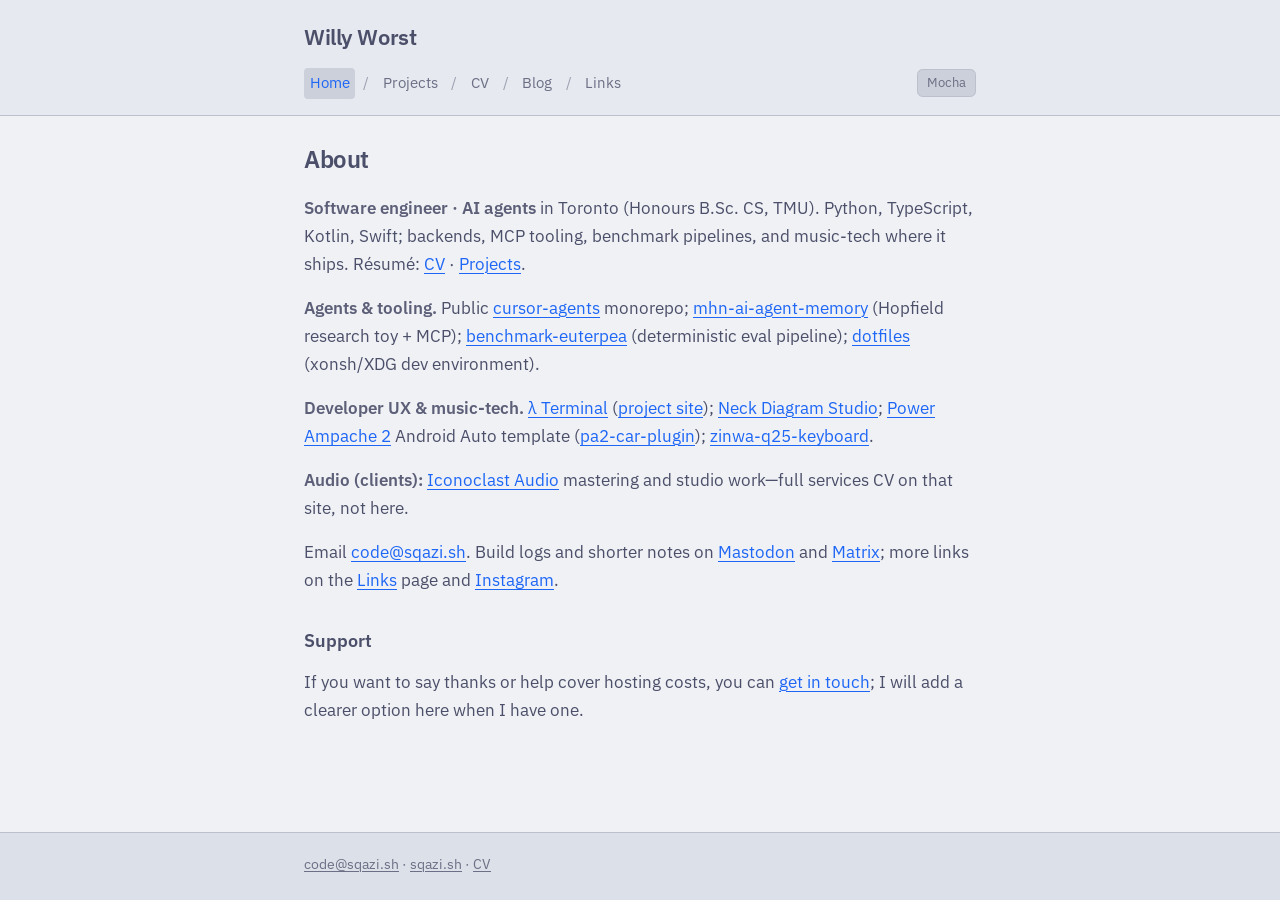
<file: index.html>
<!DOCTYPE html>
<html lang="en">
<head>
<meta charset="UTF-8">
<meta name="viewport" content="width=device-width, initial-scale=1.0">
<meta name="description" content="Willy Worst — software engineer and portfolio (sqazi.sh).">
<title>sqazi.sh</title>
<link rel="preconnect" href="https://fonts.googleapis.com">
<link rel="preconnect" href="https://fonts.gstatic.com" crossorigin>
<link href="https://fonts.googleapis.com/css2?family=IBM+Plex+Mono:wght@400;500&family=IBM+Plex+Sans:wght@400;600&display=swap" rel="stylesheet">
<script>
(function(){var k="sqazi-theme",t;try{t=localStorage.getItem(k);}catch(e){}if(t!=="latte"&&t!=="mocha")t=matchMedia("(prefers-color-scheme:light)").matches?"latte":"mocha";document.documentElement.setAttribute("data-theme",t);})();
</script>
<link rel="stylesheet" href="assets/css/catppuccin.css">
<link rel="stylesheet" href="assets/css/site.css">
</head>
<body>

<header class="site-header">
<div class="site-header__inner">
<h1 class="site-brand"><a href="index.html">Willy Worst</a></h1>
<div class="site-header__bar">
<nav class="site-nav" aria-label="Primary">
<a href="index.html" aria-current="page">Home</a>
<span class="site-nav__sep" aria-hidden="true">/</span>
<a href="content.html?page=projects">Projects</a>
<span class="site-nav__sep" aria-hidden="true">/</span>
<a href="content.html?page=cv">CV</a>
<span class="site-nav__sep" aria-hidden="true">/</span>
<a href="content.html?page=blog">Blog</a>
<span class="site-nav__sep" aria-hidden="true">/</span>
<a href="links.html">Links</a>
</nav>
<button type="button" class="theme-toggle" id="theme-toggle">Latte</button>
</div>
</div>
</header>

<main class="site-main">
<h1>About</h1>

<p><strong>Software engineer · AI agents</strong> in Toronto (Honours B.Sc. CS, TMU). Python, TypeScript, Kotlin, Swift; backends, MCP tooling, benchmark pipelines, and music-tech where it ships. Résumé: <a href="content.html?page=cv">CV</a> · <a href="content.html?page=projects">Projects</a>.</p>

<p><strong>Agents &amp; tooling.</strong> Public <a href="https://github.com/shahzebqazi/cursor-agents">cursor-agents</a> monorepo; <a href="https://github.com/shahzebqazi/mhn-ai-agent-memory">mhn-ai-agent-memory</a> (Hopfield research toy + MCP); <a href="https://github.com/shahzebqazi/benchmark-euterpea">benchmark-euterpea</a> (deterministic eval pipeline); <a href="https://github.com/shahzebqazi/dotfiles">dotfiles</a> (xonsh/XDG dev environment).</p>

<p><strong>Developer UX &amp; music-tech.</strong> <a href="https://github.com/shahzebqazi/lambda-terminal">λ Terminal</a> (<a href="https://sqazi.sh/lambda-terminal/">project site</a>); <a href="https://sqazi.sh/neck-diagram-studio/">Neck Diagram Studio</a>; <a href="https://github.com/shahzebqazi/PowerAmpache2PluginTemplate">Power Ampache 2</a> Android Auto template (<a href="https://shahzebqazi.github.io/pa2-car-plugin/">pa2-car-plugin</a>); <a href="https://github.com/shahzebqazi/zinwa-q25-keyboard">zinwa-q25-keyboard</a>.</p>

<p><strong>Audio (clients):</strong> <a href="https://www.iconoclastaud.io/">Iconoclast Audio</a> mastering and studio work&mdash;full services CV on that site, not here.</p>

<p>Email <a href="mailto:code@sqazi.sh">code@sqazi.sh</a>. Build logs and shorter notes on <a href="https://social.devilplan.com/@willy">Mastodon</a> and <a href="https://matrix.to/#/@metalmasteringengineer:matrix.org">Matrix</a>; more links on the <a href="links.html">Links</a> page and <a href="https://www.instagram.com/kongposhmosh/">Instagram</a>.</p>

<h2>Support</h2>
<p>If you want to say thanks or help cover hosting costs, you can <a href="mailto:code@sqazi.sh?subject=Support">get in touch</a>; I will add a clearer option here when I have one.</p>
</main>

<footer class="site-footer">
<div class="site-footer__inner">
<p><a href="mailto:code@sqazi.sh">code@sqazi.sh</a> · <a href="https://sqazi.sh">sqazi.sh</a> · <a href="content.html?page=cv">CV</a></p>
</div>
</footer>

<script src="assets/js/theme.js"></script>
</body>
</html>
</file>
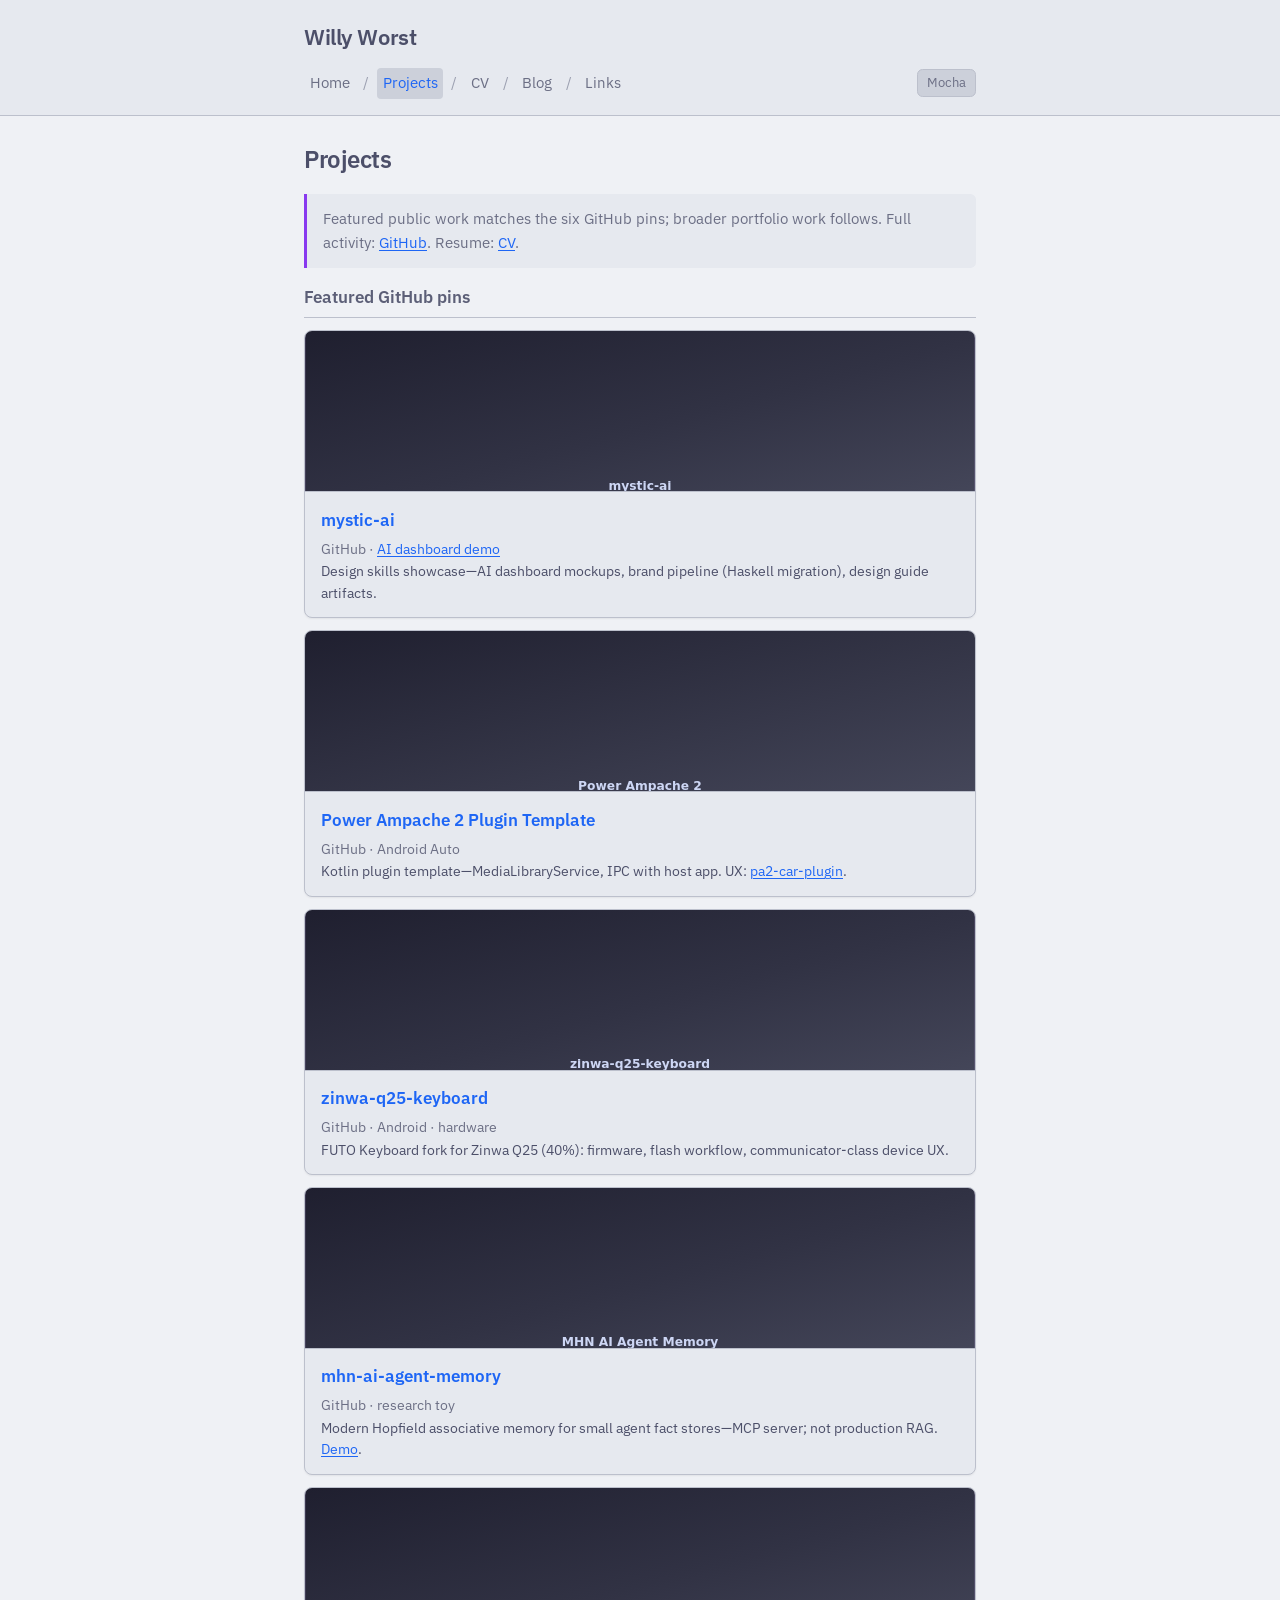
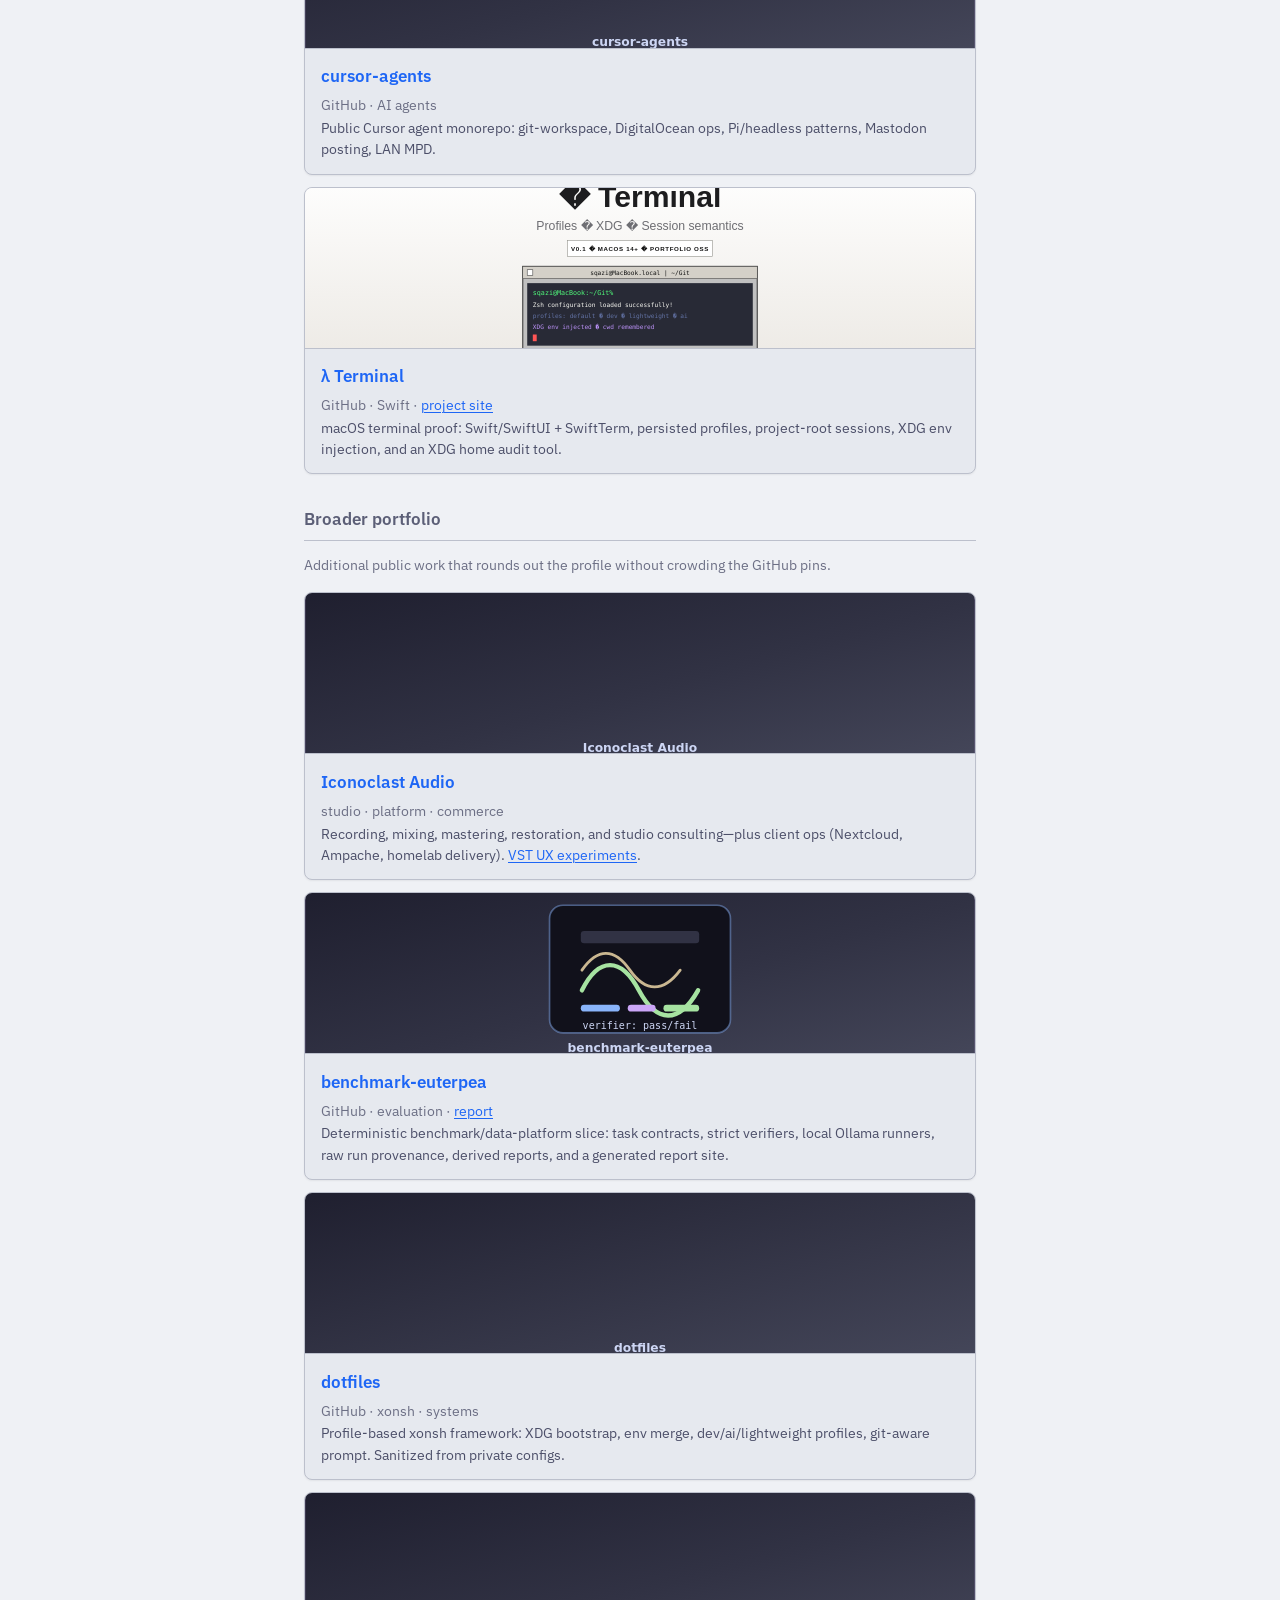
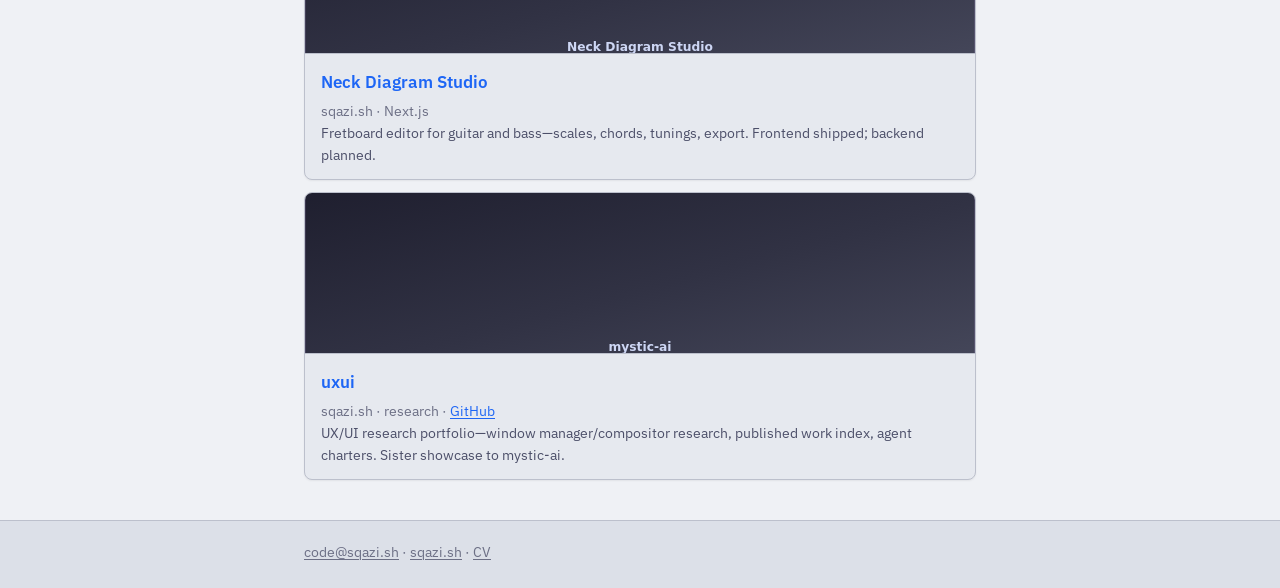
<file: content.html>
<!DOCTYPE html>
<html lang="en">
<head>
<meta charset="UTF-8">
<meta name="viewport" content="width=device-width, initial-scale=1.0">
<title>Content &mdash; sqazi.sh</title>
<link rel="preconnect" href="https://fonts.googleapis.com">
<link rel="preconnect" href="https://fonts.gstatic.com" crossorigin>
<link href="https://fonts.googleapis.com/css2?family=IBM+Plex+Mono:wght@400;500&family=IBM+Plex+Sans:wght@400;600&display=swap" rel="stylesheet">
<script>
(function(){var k="sqazi-theme",t;try{t=localStorage.getItem(k);}catch(e){}if(t!=="latte"&&t!=="mocha")t=matchMedia("(prefers-color-scheme:light)").matches?"latte":"mocha";document.documentElement.setAttribute("data-theme",t);})();
</script>
<link rel="stylesheet" href="assets/css/catppuccin.css">
<link rel="stylesheet" href="assets/css/site.css">
</head>
<body>

<header class="site-header">
<div class="site-header__inner">
<h1 class="site-brand"><a href="index.html">Willy Worst</a></h1>
<div class="site-header__bar">
<nav class="site-nav" id="site-nav" aria-label="Primary">
<a href="index.html" data-nav="home">Home</a>
<span class="site-nav__sep" aria-hidden="true">/</span>
<a href="content.html?page=projects" data-nav="projects">Projects</a>
<span class="site-nav__sep" aria-hidden="true">/</span>
<a href="content.html?page=cv" data-nav="cv">CV</a>
<span class="site-nav__sep" aria-hidden="true">/</span>
<a href="content.html?page=blog" data-nav="blog">Blog</a>
<span class="site-nav__sep" aria-hidden="true">/</span>
<a href="links.html" data-nav="links">Links</a>
</nav>
<button type="button" class="theme-toggle" id="theme-toggle">Latte</button>
</div>
</div>
</header>

<main class="site-main">
<h1 id="page-title">Loading...</h1>
<div id="page-content">Fetching content...</div>
</main>

<footer class="site-footer">
<div class="site-footer__inner">
<p><a href="mailto:code@sqazi.sh">code@sqazi.sh</a> · <a href="https://sqazi.sh">sqazi.sh</a> · <a href="content.html?page=cv">CV</a></p>
</div>
</footer>

<script src="assets/js/theme.js"></script>
<script>
(function () {
  var params = new URLSearchParams(window.location.search);
  var page = params.get("page") || "projects";
  var allowed = ["projects", "papers", "cv", "blog"];

  var titleEl = document.getElementById("page-title");
  var contentEl = document.getElementById("page-content");
  var nav = document.getElementById("site-nav");

  if (nav && allowed.indexOf(page) !== -1) {
    var active = nav.querySelector('[data-nav="' + page + '"]');
    if (active) active.setAttribute("aria-current", "page");
  }

  if (allowed.indexOf(page) === -1) {
    titleEl.textContent = "404";
    contentEl.textContent = "Page not found. Use the navigation above.";
    contentEl.className = "page-content--plain";
    document.title = "404 — sqazi.sh";
    return;
  }

  var labels = { projects: "Projects", papers: "Papers", cv: "CV", blog: "Blog" };
  titleEl.textContent = labels[page] || page.charAt(0).toUpperCase() + page.slice(1);
  document.title = titleEl.textContent + " — sqazi.sh";

  if (page === "projects") {
    fetch("content/projects.html")
      .then(function (res) {
        if (!res.ok) throw new Error(res.status);
        return res.text();
      })
      .then(function (html) {
        var doc = new DOMParser().parseFromString(html, "text/html");
        var root = doc.querySelector(".projects-page");
        contentEl.className = "";
        if (root) {
          contentEl.innerHTML = "";
          contentEl.appendChild(document.importNode(root, true));
        } else {
          contentEl.className = "page-content--plain";
          contentEl.textContent = "Projects could not be loaded.";
        }
      })
      .catch(function () {
        contentEl.className = "page-content--plain";
        contentEl.textContent = "Projects could not be loaded. Check back later.";
      });
    return;
  }

  contentEl.className = "page-content--plain";
  fetch("content/" + page + ".txt")
    .then(function (res) {
      if (!res.ok) throw new Error(res.status);
      return res.text();
    })
    .then(function (text) {
      contentEl.textContent = text;
    })
    .catch(function () {
      contentEl.textContent = "Content not available yet. Check back later.";
    });
})();
</script>

</body>
</html>
</file>
<file: assets/css/catppuccin.css>
/* Catppuccin palette — https://github.com/catppuccin/catppuccin */

/* Mocha (dark) — default */
:root,
[data-theme="mocha"] {
  color-scheme: dark;

  --ctp-rosewater: #f5e0dc;
  --ctp-flamingo: #f2cdcd;
  --ctp-pink: #f5c2e7;
  --ctp-mauve: #cba6f7;
  --ctp-red: #f38ba8;
  --ctp-maroon: #eba0ac;
  --ctp-peach: #fab387;
  --ctp-yellow: #f9e2af;
  --ctp-green: #a6e3a1;
  --ctp-teal: #94e2d5;
  --ctp-sky: #89dceb;
  --ctp-sapphire: #74c7ec;
  --ctp-blue: #89b4fa;
  --ctp-lavender: #b4befe;

  --ctp-text: #cdd6f4;
  --ctp-subtext1: #bac2de;
  --ctp-subtext0: #a6adc8;
  --ctp-overlay2: #9399b2;
  --ctp-overlay1: #7f849c;
  --ctp-overlay0: #6c7086;
  --ctp-surface2: #585b70;
  --ctp-surface1: #45475a;
  --ctp-surface0: #313244;
  --ctp-base: #1e1e2e;
  --ctp-mantle: #181825;
  --ctp-crust: #11111b;

  --color-bg: var(--ctp-base);
  --color-bg-elevated: var(--ctp-mantle);
  --color-bg-sunken: var(--ctp-crust);
  --color-surface: var(--ctp-surface0);
  --color-border: var(--ctp-surface1);
  --color-border-strong: var(--ctp-surface2);
  --color-text: var(--ctp-text);
  --color-text-muted: var(--ctp-subtext0);
  --color-text-faint: var(--ctp-overlay0);
  --color-accent: var(--ctp-blue);
  --color-accent-hover: var(--ctp-sapphire);
  --color-accent-secondary: var(--ctp-mauve);
  --color-link: var(--ctp-blue);
  --color-link-hover: var(--ctp-sapphire);
  --color-link-visited: var(--ctp-lavender);
  --color-focus: var(--ctp-sapphire);
  --color-mark: var(--ctp-yellow);
  --color-intro-border: var(--ctp-mauve);
  --color-success: var(--ctp-green);
  --color-code-bg: var(--ctp-mantle);
  --color-code-text: var(--ctp-peach);
  --shadow-sm: 0 1px 2px rgb(0 0 0 / 0.35);
}

/* Latte (light) */
[data-theme="latte"] {
  color-scheme: light;

  --ctp-rosewater: #dc8a78;
  --ctp-flamingo: #dd7878;
  --ctp-pink: #ea76cb;
  --ctp-mauve: #8839ef;
  --ctp-red: #d20f39;
  --ctp-maroon: #e64553;
  --ctp-peach: #fe640b;
  --ctp-yellow: #df8e1d;
  --ctp-green: #40a02b;
  --ctp-teal: #179299;
  --ctp-sky: #04a5e5;
  --ctp-sapphire: #209fb5;
  --ctp-blue: #1e66f5;
  --ctp-lavender: #7287fd;

  --ctp-text: #4c4f69;
  --ctp-subtext1: #5c5f77;
  --ctp-subtext0: #6c6f85;
  --ctp-overlay2: #7c7f93;
  --ctp-overlay1: #8c8fa1;
  --ctp-overlay0: #9ca0b0;
  --ctp-surface2: #acb0be;
  --ctp-surface1: #bcc0cc;
  --ctp-surface0: #ccd0da;
  --ctp-base: #eff1f5;
  --ctp-mantle: #e6e9ef;
  --ctp-crust: #dce0e8;

  --color-bg: var(--ctp-base);
  --color-bg-elevated: var(--ctp-mantle);
  --color-bg-sunken: var(--ctp-crust);
  --color-surface: var(--ctp-surface0);
  --color-border: var(--ctp-surface1);
  --color-border-strong: var(--ctp-surface2);
  --color-text: var(--ctp-text);
  --color-text-muted: var(--ctp-subtext0);
  --color-text-faint: var(--ctp-overlay0);
  --color-accent: var(--ctp-blue);
  --color-accent-hover: var(--ctp-sapphire);
  --color-accent-secondary: var(--ctp-mauve);
  --color-link: var(--ctp-blue);
  --color-link-hover: var(--ctp-sapphire);
  --color-link-visited: var(--ctp-lavender);
  --color-focus: var(--ctp-sapphire);
  --color-mark: var(--ctp-yellow);
  --color-intro-border: var(--ctp-mauve);
  --color-success: var(--ctp-green);
  --color-code-bg: var(--ctp-crust);
  --color-code-text: var(--ctp-peach);
  --shadow-sm: 0 1px 2px rgb(0 0 0 / 0.06);
}

@media (prefers-color-scheme: light) {
  :root:not([data-theme]) {
    color-scheme: light;
    --ctp-text: #4c4f69;
    --ctp-subtext0: #6c6f85;
    --ctp-overlay0: #9ca0b0;
    --ctp-surface2: #acb0be;
    --ctp-surface1: #bcc0cc;
    --ctp-surface0: #ccd0da;
    --ctp-base: #eff1f5;
    --ctp-mantle: #e6e9ef;
    --ctp-crust: #dce0e8;
    --ctp-blue: #1e66f5;
    --ctp-sapphire: #209fb5;
    --ctp-mauve: #8839ef;
    --ctp-lavender: #7287fd;
    --ctp-green: #40a02b;
    --ctp-peach: #fe640b;
    --ctp-yellow: #df8e1d;
    --color-bg: var(--ctp-base);
    --color-bg-elevated: var(--ctp-mantle);
    --color-bg-sunken: var(--ctp-crust);
    --color-surface: var(--ctp-surface0);
    --color-border: var(--ctp-surface1);
    --color-border-strong: var(--ctp-surface2);
    --color-text: var(--ctp-text);
    --color-text-muted: var(--ctp-subtext0);
    --color-text-faint: var(--ctp-overlay0);
    --color-link: var(--ctp-blue);
    --color-link-hover: var(--ctp-sapphire);
    --color-link-visited: var(--ctp-lavender);
    --color-focus: var(--ctp-sapphire);
    --color-intro-border: var(--ctp-mauve);
    --color-code-bg: var(--ctp-crust);
    --color-code-text: var(--ctp-peach);
    --shadow-sm: 0 1px 2px rgb(0 0 0 / 0.06);
  }
}
</file>
<file: assets/css/site.css>
/* sqazi.sh layout — pairs with catppuccin.css */

*,
*::before,
*::after {
  box-sizing: border-box;
}

html {
  font-size: 100%;
  -webkit-text-size-adjust: 100%;
}

body {
  margin: 0;
  min-height: 100vh;
  display: flex;
  flex-direction: column;
  font-family: "IBM Plex Sans", system-ui, -apple-system, "Segoe UI", Roboto, sans-serif;
  font-size: 1.0625rem;
  line-height: 1.65;
  color: var(--color-text);
  background-color: var(--color-bg);
}

.site-header {
  background-color: var(--color-bg-elevated);
  border-bottom: 1px solid var(--color-border);
}

.site-header__inner,
.site-main,
.site-footer__inner {
  width: min(42rem, calc(100% - 2rem));
  margin-inline: auto;
}

.site-header__inner {
  padding: 1.25rem 0 1rem;
}

.site-brand {
  margin: 0;
  font-size: 1.35rem;
  font-weight: 600;
  letter-spacing: -0.02em;
}

.site-brand a {
  color: var(--color-text);
  text-decoration: none;
}

.site-brand a:hover {
  color: var(--color-accent);
}

.site-header__bar {
  display: flex;
  flex-wrap: wrap;
  align-items: center;
  gap: 0.75rem;
  margin-top: 0.75rem;
}

.site-nav {
  display: flex;
  flex-wrap: wrap;
  align-items: center;
  gap: 0.35rem 0.5rem;
  font-size: 0.9375rem;
}

.site-nav a {
  color: var(--color-text-muted);
  text-decoration: none;
  padding: 0.2rem 0.35rem;
  border-radius: 0.25rem;
}

.site-nav a:hover,
.site-nav a[aria-current="page"] {
  color: var(--color-accent);
  background-color: var(--color-surface);
}

.site-nav__sep {
  color: var(--color-text-faint);
  user-select: none;
}

.site-header__bar .theme-toggle {
  margin-left: auto;
}

.theme-toggle {
  font: inherit;
  font-size: 0.8125rem;
  color: var(--color-text-muted);
  background: var(--color-surface);
  border: 1px solid var(--color-border);
  border-radius: 0.35rem;
  padding: 0.25rem 0.55rem;
  cursor: pointer;
  line-height: 1.4;
}

.theme-toggle:hover {
  color: var(--color-text);
  border-color: var(--color-border-strong);
}

.theme-toggle:focus-visible {
  outline: 2px solid var(--color-focus);
  outline-offset: 2px;
}

.site-main {
  flex: 1;
  padding: 1.75rem 0 2.5rem;
}

.site-main > h1 {
  margin: 0 0 1.25rem;
  font-size: 1.5rem;
  font-weight: 600;
  letter-spacing: -0.02em;
  line-height: 1.25;
}

.site-main h2 {
  margin: 2rem 0 0.75rem;
  font-size: 1.125rem;
  font-weight: 600;
  color: var(--color-text);
}

.site-main p {
  margin: 0 0 1rem;
}

.site-main p:last-child {
  margin-bottom: 0;
}

.site-main strong {
  color: var(--ctp-subtext1);
  font-weight: 600;
}

a {
  color: var(--color-link);
  text-decoration-thickness: 1px;
  text-underline-offset: 0.15em;
}

a:hover {
  color: var(--color-link-hover);
}

a:visited {
  color: var(--color-link-visited);
}

a:focus-visible {
  outline: 2px solid var(--color-focus);
  outline-offset: 2px;
  border-radius: 2px;
}

code {
  font-family: "IBM Plex Mono", ui-monospace, "Cascadia Code", "Source Code Pro", Menlo, monospace;
  font-size: 0.88em;
  background: var(--color-code-bg);
  color: var(--color-code-text);
  padding: 0.1em 0.35em;
  border-radius: 0.25rem;
  border: 1px solid var(--color-border);
}

.site-footer {
  margin-top: auto;
  background-color: var(--color-bg-sunken);
  border-top: 1px solid var(--color-border);
  font-size: 0.875rem;
  color: var(--color-text-muted);
}

.site-footer__inner {
  padding: 1.25rem 0 1.5rem;
}

.site-footer p {
  margin: 0;
}

.site-footer a {
  color: var(--color-text-muted);
}

.site-footer a:hover {
  color: var(--color-accent);
}

/* Plain text pages (CV, blog, papers) */
.page-content--plain {
  white-space: pre-wrap;
  overflow-wrap: anywhere;
  font-family: "IBM Plex Mono", ui-monospace, "Cascadia Code", "Source Code Pro", Menlo, monospace;
  font-size: 0.8125rem;
  line-height: 1.55;
  margin: 0;
  padding: 1.25rem 1.35rem;
  background: var(--color-bg-elevated);
  border: 1px solid var(--color-border);
  border-radius: 0.5rem;
  box-shadow: var(--shadow-sm);
  color: var(--color-text);
}

#page-content:not(.page-content--plain):empty::before {
  content: "Loading…";
  color: var(--color-text-muted);
  font-style: italic;
}

/* Projects (content/projects.html fragment) */
.projects-page {
  max-width: 100%;
}

.projects-intro {
  margin: 0 0 1.5rem;
  padding: 0.85rem 1rem;
  border-left: 3px solid var(--color-intro-border);
  background: var(--color-bg-elevated);
  border-radius: 0 0.35rem 0.35rem 0;
  font-size: 0.95rem;
  line-height: 1.55;
  color: var(--color-text-muted);
}

.projects-section {
  margin-top: 2rem;
}

.projects-section:first-of-type {
  margin-top: 0.5rem;
}

.projects-section h2 {
  font-size: 1.05rem;
  font-weight: 600;
  margin: 0 0 0.75rem;
  padding-bottom: 0.35rem;
  border-bottom: 1px solid var(--color-border);
  color: var(--ctp-subtext1);
}

.projects-list {
  list-style: none;
  margin: 0;
  padding: 0;
  display: flex;
  flex-direction: column;
  gap: 0.75rem;
}

.projects-list > li,
.projects-list > li.project-card {
  margin: 0;
  padding: 0;
  border: 1px solid var(--color-border);
  border-radius: 0.5rem;
  background: var(--color-bg-elevated);
  box-shadow: var(--shadow-sm);
  transition: border-color 0.15s ease;
  overflow: hidden;
}

.projects-list > li:hover,
.projects-list > li.project-card:hover {
  border-color: var(--color-border-strong);
}

.project-hero-link {
  display: block;
  line-height: 0;
  border-bottom: 1px solid var(--color-border);
}

.project-hero {
  display: block;
  width: 100%;
  height: auto;
  max-height: 10rem;
  object-fit: cover;
  object-position: center;
}

.project-card__body {
  padding: 0.85rem 1rem;
}

.project-title {
  font-weight: 600;
  color: var(--color-accent);
  text-decoration: none;
}

.project-title:hover {
  color: var(--color-accent-hover);
  text-decoration: underline;
}

.project-meta {
  display: block;
  font-size: 0.85rem;
  color: var(--color-text-muted);
  margin-top: 0.25rem;
}

.project-desc {
  margin: 0.5rem 0 0;
  font-size: 0.9rem;
  line-height: 1.5;
  color: var(--color-text);
}

.projects-note {
  font-size: 0.9rem;
  margin: 0 0 0.75rem;
  color: var(--color-text-muted);
}

/* Minimal redirect page */
.page--redirect {
  display: grid;
  place-items: center;
  min-height: 100vh;
  text-align: center;
  padding: 2rem;
}

.page--redirect p {
  margin: 0;
  font-size: 1rem;
}

@media (max-width: 32rem) {
  .site-header__inner {
    padding-top: 1rem;
  }

  .site-nav {
    font-size: 0.875rem;
  }

  .site-header__bar {
    flex-direction: column;
    align-items: flex-start;
  }

  .page-content--plain {
    font-size: 0.75rem;
    padding: 1rem;
  }
}
</file>
